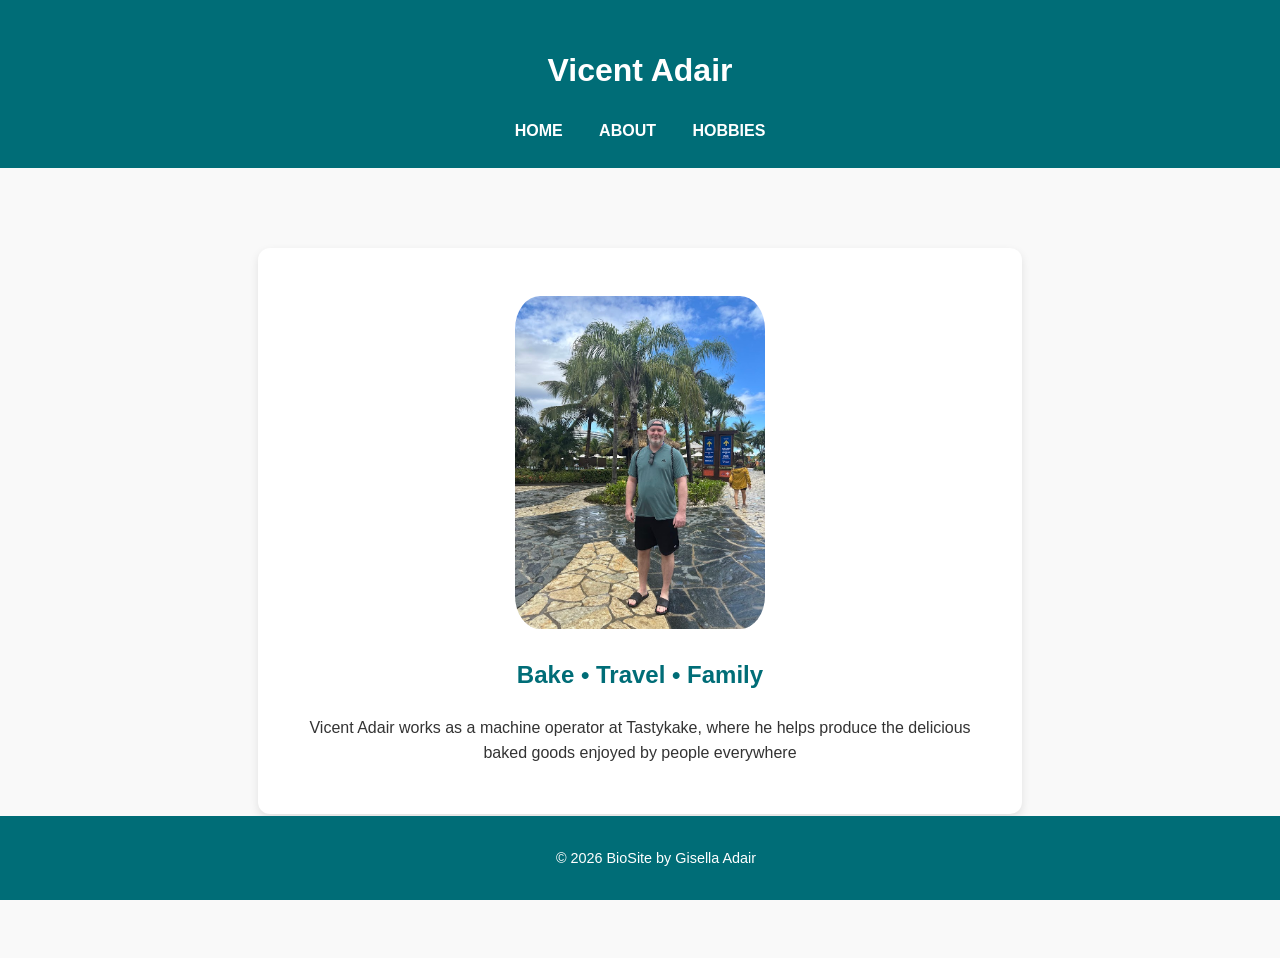
<file: index.html>
<!DOCTYPE html>
<html lang="en">
<head>
     <!-- 
      Name: Gisella Adair
      Assignment: Module 6.2 bioSite: Development
      Date: February 22, 2026
    -->
    <meta charset="UTF-8">
  <meta name="viewport" content="width=device-width, initial-scale=1.0">
  <title>Vicent Adair</title>
  <link rel="stylesheet" href="Css/Adair_mod5_2.css">
</head>

<body>
  <header>
    <h1>Vicent Adair</h1>
    <nav>
      <a href="index.html">HOME</a>
      <a href="About_Page.html">ABOUT</a>
      <a href="Hobbies_Page.html">HOBBIES</a>
    </nav>
  </header>

  <main>
    <div class="profile-card">
      <img src="Images/Vicent_A.jpg" alt="Portrait of Vicent Adair">
      <h2>Bake • Travel • Family</h2>
      <p>Vicent Adair works as a machine operator at Tastykake, where he helps produce the delicious baked goods enjoyed by people everywhere</p>
    </div>
  </main>

  <footer>
    <p>© 2026 BioSite by Gisella Adair</p>
  </footer>
</body>
</html>
</file>
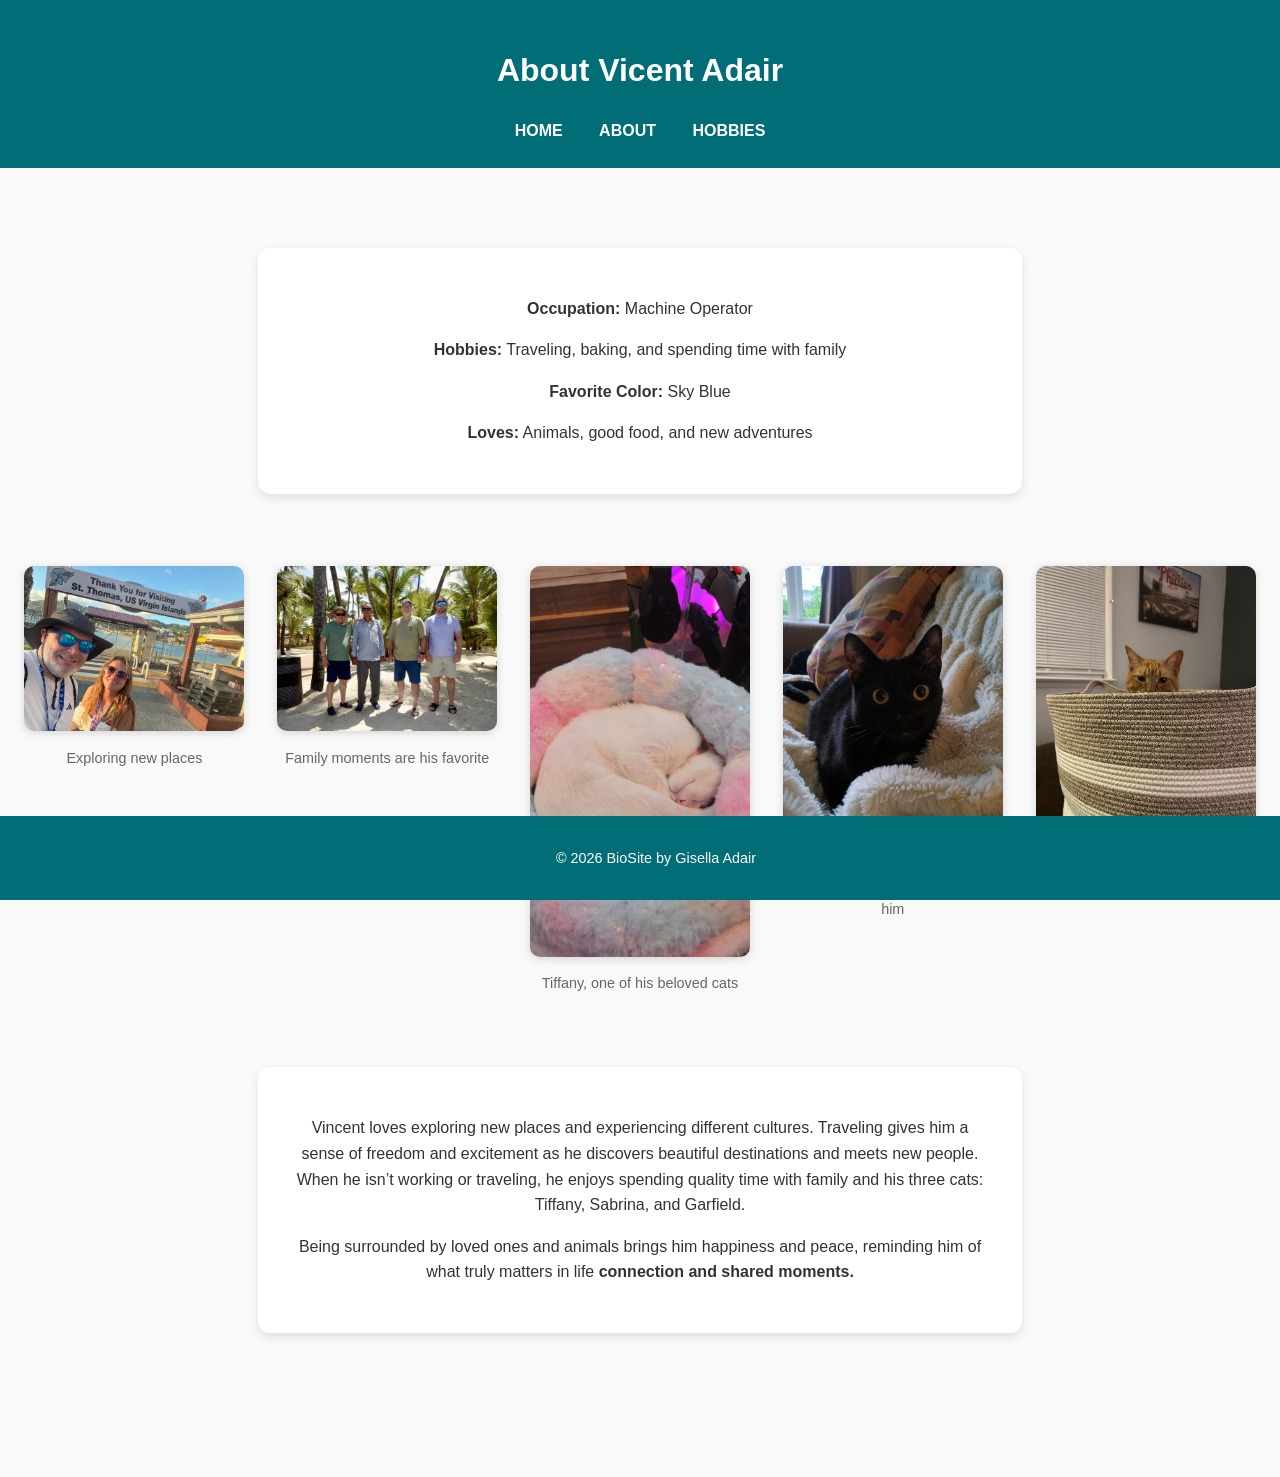
<file: About_Page.html>
<!DOCTYPE html>
<html lang="en">
<head>
       <!-- 
      Name: Gisella Adair
      Assignment: Module 6.2 bioSite: Development
      Date: February 22, 2026
    -->
    <meta charset="UTF-8">
  <meta name="viewport" content="width=device-width, initial-scale=1.0">
  <title>About Vicent Adair</title>
  <link rel="stylesheet" href="Css/Adair_mod5_2.css">
</head>

<body>
  <header>
    <h1>About Vicent Adair</h1>
    <nav>
      <a href="index.html">HOME</a>
      <a href="About_Page.html">ABOUT</a>
      <a href="Hobbies_Page.html">HOBBIES</a>
    </nav>
  </header>
  
    <main>
      <section class="profile-card">
        <p><strong>Occupation:</strong> Machine Operator</p>
        <p><strong>Hobbies:</strong> Traveling, baking, and spending time with family</p>
        <p><strong>Favorite Color:</strong> Sky Blue</p>
        <p><strong>Loves:</strong> Animals, good food, and new adventures</p>
      </section>

    <section class="image-gallery">
      <figure>
        <img src="Images/About pic.jpg" alt="Vincent Adair smiling at work">
        <figcaption>  Exploring new places</figcaption>
      </figure>
      <figure>
        <img src="Images/Sons_in_Law.jpeg" alt="Vincent with his sons-in-law">
        <figcaption>Family moments are his favorite</figcaption>
      </figure>
      <figure>
        <img src="Images/Tiffany_.jpg" alt="Cat named Tiffany">
        <figcaption>Tiffany, one of his beloved cats</figcaption>
      </figure>
      <figure>
        <img src="Images/Sabrina_.jpg" alt="Cat named Sabrina">
        <figcaption>Sabrina always ready to play with him</figcaption>
      </figure>
      <figure>
        <img src="Images/Garfield_.jpg" alt="Cat named Garfield">
        <figcaption>Garfield hide and seek play</figcaption>
      </figure>
    </section>
   <section class="about-content">
      <p>
        Vincent loves exploring new places and experiencing different cultures.
        Traveling gives him a sense of freedom and excitement as he discovers beautiful destinations and meets new people.
        When he isn’t working or traveling, he enjoys spending quality time with family and his three cats:
        Tiffany, Sabrina, and Garfield.
      </p>
      <p>
        Being surrounded by loved ones and animals brings him happiness and peace,
        reminding him of what truly matters in life
        <strong>connection and shared moments.</strong>
      </p>
    </section>
  </main>

  <footer>
    <p>© 2026 BioSite by Gisella Adair</p>
  </footer>
</body>
</html>
</file>
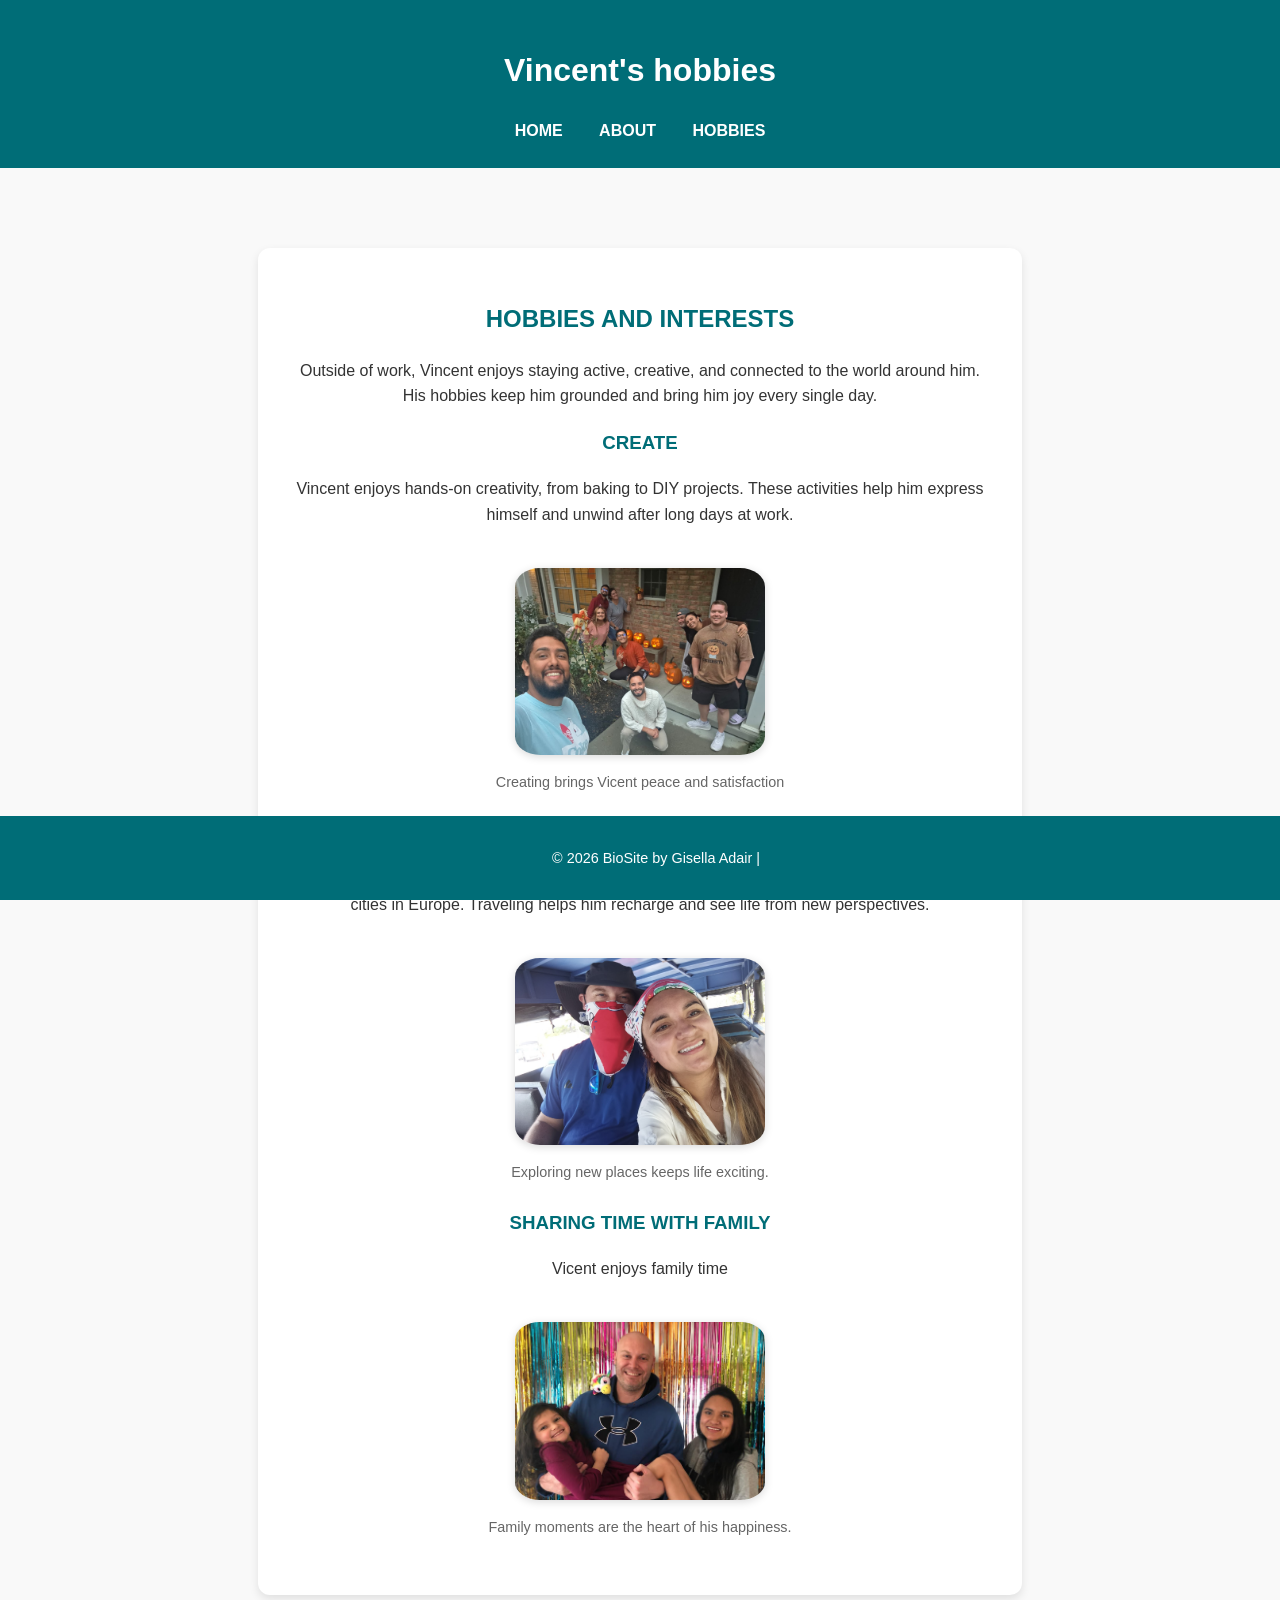
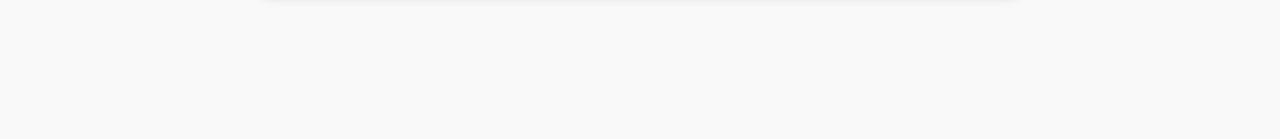
<file: Hobbies_Page.html>
<!DOCTYPE html>
<html lang="en">
<head>
    <!-- 
      Name: Gisella Adair
      Assignment: Module 6.2 bioSite: Development
      Date: February 22, 2026
    -->
  <meta charset="UTF-8">
  <meta name="viewport" content="width=device-width, initial-scale=1.0">
  <title>Vincent Adair | Hobbies</title>
  <link rel="stylesheet" href="Css/Adair_mod5_2.css">
</head>

<body>
<header>
    <h1>Vincent's hobbies</h1>
    <nav>
      <a href="index.html">HOME</a>
      <a href="About_Page.html">ABOUT</a>
      <a href="Hobbies_Page.html">HOBBIES</a>
    </nav>
  </header>

<main>
  <section class="profile-card">
    <h2>HOBBIES AND INTERESTS</h2>
    <p>Outside of work, Vincent enjoys staying active, creative, and connected to the world around him.
      His hobbies keep him grounded and bring him joy every single day.
    </p>

    <article>
      <h3>CREATE</h3>
      <P>Vincent enjoys hands-on creativity, from baking to DIY projects.
         These activities help him express himself and unwind after long days at work.</p>
         <figure>
          <img src="Images/Active_.jpg" alt="Vicent Carving Pumpkin day">
          <figcaption>Creating brings Vicent peace and satisfaction</figcaption>
         </figure>
    </article>

    <article>
        <h3>TRAVELING</h3>
        <p>
          Vincent loves exploring new places, whether it’s a road trip across the U.S. or a visit to his favorite cities in Europe.
          Traveling helps him recharge and see life from new perspectives.
        </p>
         <figure>
          <img src="Images/Outdoor_Activities.jpg" alt="Vincent in his new adveture">
          <figcaption>Exploring new places keeps life exciting.</figcaption>
         </figure>
    </article>

        <article>
        <h3>SHARING TIME WITH FAMILY</h3>
        <p>
          Vicent enjoys family time</p>
         <figure>
          <img src="Images/family_time.jpg" alt="Family together">
          <figcaption>Family moments are the heart of his happiness.</figcaption>
         </figure>
    </article>
  </section>
  </main>

  <footer>
    <p>© 2026 BioSite by Gisella Adair | 
    </p>
  </footer>
</body>
</html>
</file>
<file: Css/Adair_mod5_2.css>
:root {
  --primary-color: #006d77;
  --accent-color: #83c5be;
  --background-color: #f9f9f9;
  --text-color: #333;
  --font-main: 'Poppins', sans-serif;
}

body {
  font-family: var(--font-main);
  margin: 0;
  background-color: var(--background-color);
  color: var(--text-color);
  line-height: 1.6;
}


header {
  background-color: var(--primary-color);
  color: white;
  text-align: center;
  padding: 1.5rem 0;
}

nav {
  margin-top: 0.5rem;
}

nav a {
  color: white;
  margin: 0 1rem;
  text-decoration: none;
  font-weight: 600;
  transition: color 0.3s ease;
}

nav a:hover {
  color: var(--accent-color);
  text-decoration: underline;
}


main {
  padding: 2rem 1rem 6rem;
}


.profile-card {
  text-align: center;
  margin: 3rem auto;
  width: 90%;
  max-width: 700px;
  background-color: white;
  border-radius: 12px;
  padding: 2rem;
  box-shadow: 0 4px 10px rgba(0, 0, 0, 0.1);
}

.profile-card img {
  width: 250px;
  border-radius: 10%;
  margin-top: 1rem;
}


.image-gallery {
  display: flex;
  flex-wrap: wrap;
  justify-content: center;
  gap: 1rem;
  margin: 2rem auto;
}

.image-gallery figure {
  flex: 1 1 200px;
  max-width: 220px;
  text-align: center;
}

.image-gallery img {
  width: 100%;
  border-radius: 10px;
  box-shadow: 0 2px 8px rgba(0, 0, 0, 0.15);
}

.image-gallery figcaption {
  font-size: 0.9rem;
  color: #666;
  margin-top: 0.5rem;
}


h2, h3 {
  color: var(--primary-color);
}

figure {
  text-align: center;
  margin: 1.5rem auto;
}

figure img {
  width: 90%;
  max-width: 500px;
  border-radius: 10px;
  box-shadow: 0 2px 8px rgba(0, 0, 0, 0.15);
}

figcaption {
  font-size: 0.9rem;
  color: #666;
  margin-top: 0.5rem;
}


footer {
  background-color: var(--primary-color);
  color: white;
  text-align: center;
  padding: 1rem;
  position: fixed;
  width: 100%;
  bottom: 0;
  font-size: 0.9rem;
}


@media (max-width: 600px) {
  nav a {
    display: block;
    margin: 0.5rem 0;
  }

  .profile-card {
    width: 95%;
    padding: 1.5rem;
  }

  .image-gallery {
    flex-direction: column;
    align-items: center;
  }

  figure img {
    width: 100%;
  }
}

.about-content {
  text-align: center;
  margin: 3rem auto;
  width: 90%;
  max-width: 700px;
  background-color: white;
  border-radius: 12px;
  padding: 2rem;
  box-shadow: 0 4px 10px rgba(0, 0, 0, 0.1);
}
</file>
